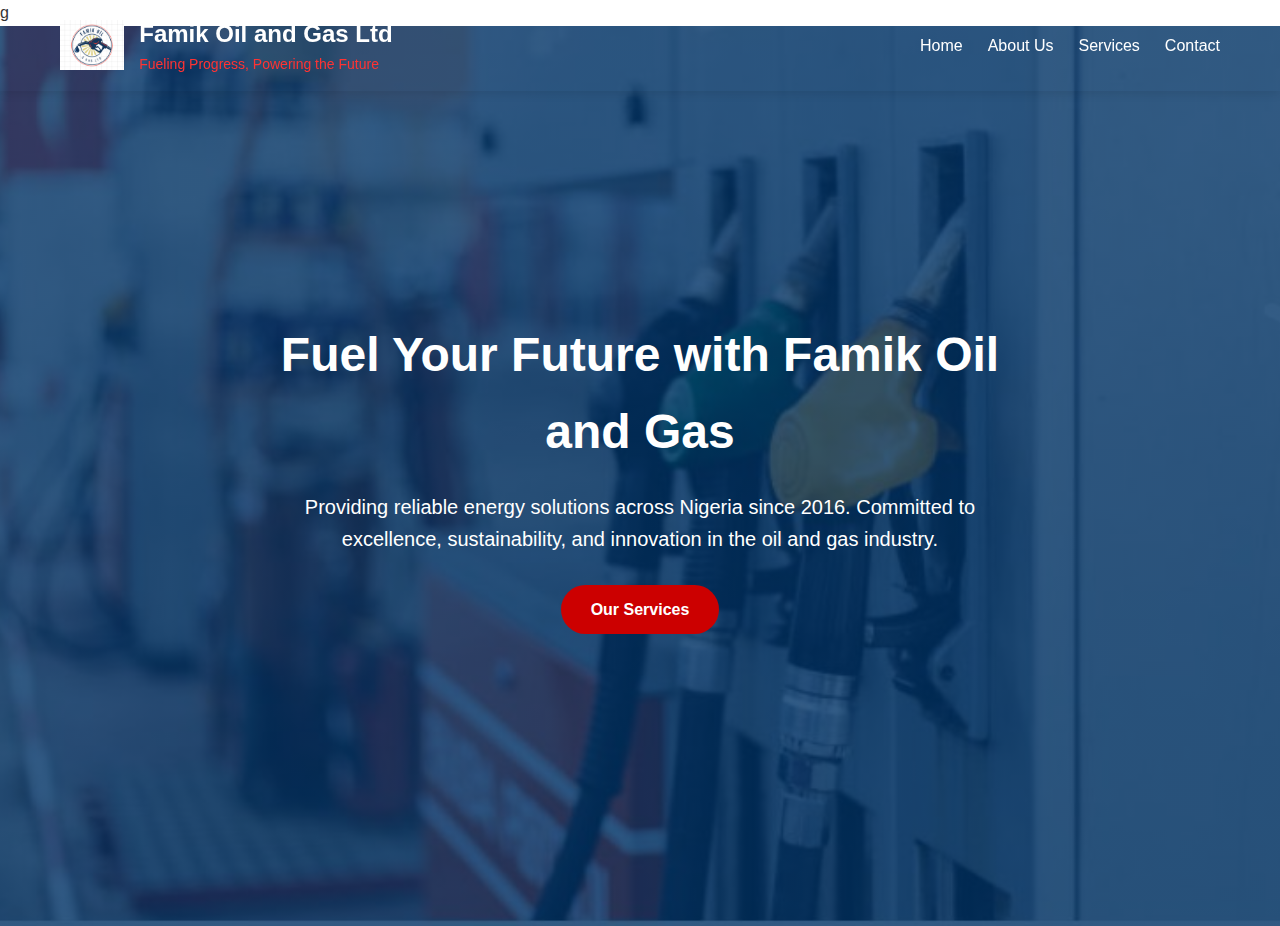
<file: index.html>
<!DOCTYPE html>
<html lang="en">
<head>
    <meta charset="UTF-8">
    <meta name="viewport" content="width=device-width, initial-scale=1.0">
    <meta name="description" content="Official website of FAMIK Oil & Gas Ltd - energy solutions, fuel discription, and oil services across Nigeria.">g
    <title>Famik Oil and Gas Ltd | Fueling Progress, Powering the Future</title>
    <link rel="stylesheet" href="style.css">
</head>
<body>
    <header>
        <div class="container header-container">
            <div class="logo">
                <img src="logo.png" alt="Famik Oil and Gas Logo">
                <div>
                    <h1>Famik Oil and Gas Ltd</h1>
                    <div class="content">Fueling Progress, Powering the Future</div>
                </div>
            </div>
            <nav>
                <ul>
                    <li><a href="home.html">Home</a></li>
                    <li><a href="about.html">About Us</a></li>
                    <li><a href="services.html">Services</a></li>
                    <li><a href="contact.html">Contact</a></li>
                </ul>
            </nav>
        </div>
    </header>

    <section id="home" class="hero" >
        <div class="container hero-content" >
            <h1>Fuel Your Future with Famik Oil and Gas</h1>
            <p>Providing reliable energy solutions across Nigeria since 2016. Committed to excellence, sustainability, and innovation in the oil and gas industry.</p>
            <a href="services.html" class="abt">Our Services</a>
        </div>
    </section>
    <script>
        // Smooth scrolling for navigation links
        document.querySelectorAll('a[href^="#"]').forEach(anchor => {
            anchor.addEventListener('click', function (e) {
                e.preventDefault();
                document.querySelector(this.getAttribute('href')).scrollIntoView({
                    behavior: 'smooth'
                });
            });
        });

        // Form submission handling
        document.getElementById('contactForm').addEventListener('submit', function(e) {
            e.preventDefault();
            
            // Get form values
            const name = document.getElementById('name').value;
            const email = document.getElementById('email').value;
            const phone = document.getElementById('phone').value;
            const subject = document.getElementById('subject').value;
            const message = document.getElementById('message').value;
            
            // Here you would normally send the form data to a server
            // For this example, we'll just show a success message
            alert(`Thank you, ${name}! Your message has been received. We'll contact you soon at ${email} or ${phone}.`);
            
            // Reset the form
            this.reset();
        });

        // Add active class to navigation items based on scroll position
        window.addEventListener('scroll', () => {
            let current = '';
            const sections = document.querySelectorAll('section');
            
            sections.forEach(section => {
                const sectionTop = section.offsetTop;
                const sectionHeight = section.clientHeight;
                if (scrollY >= (sectionTop - 200)) {
                    current = section.getAttribute('id');
                }
            });
            
            document.querySelectorAll('nav ul li a').forEach(li => {
                li.classList.remove('active');
                if (li.getAttribute('href').slice(1) === current) {
                    li.classList.add('active');
                }
            });
        });
    </script>
</body>
</html>
</file>
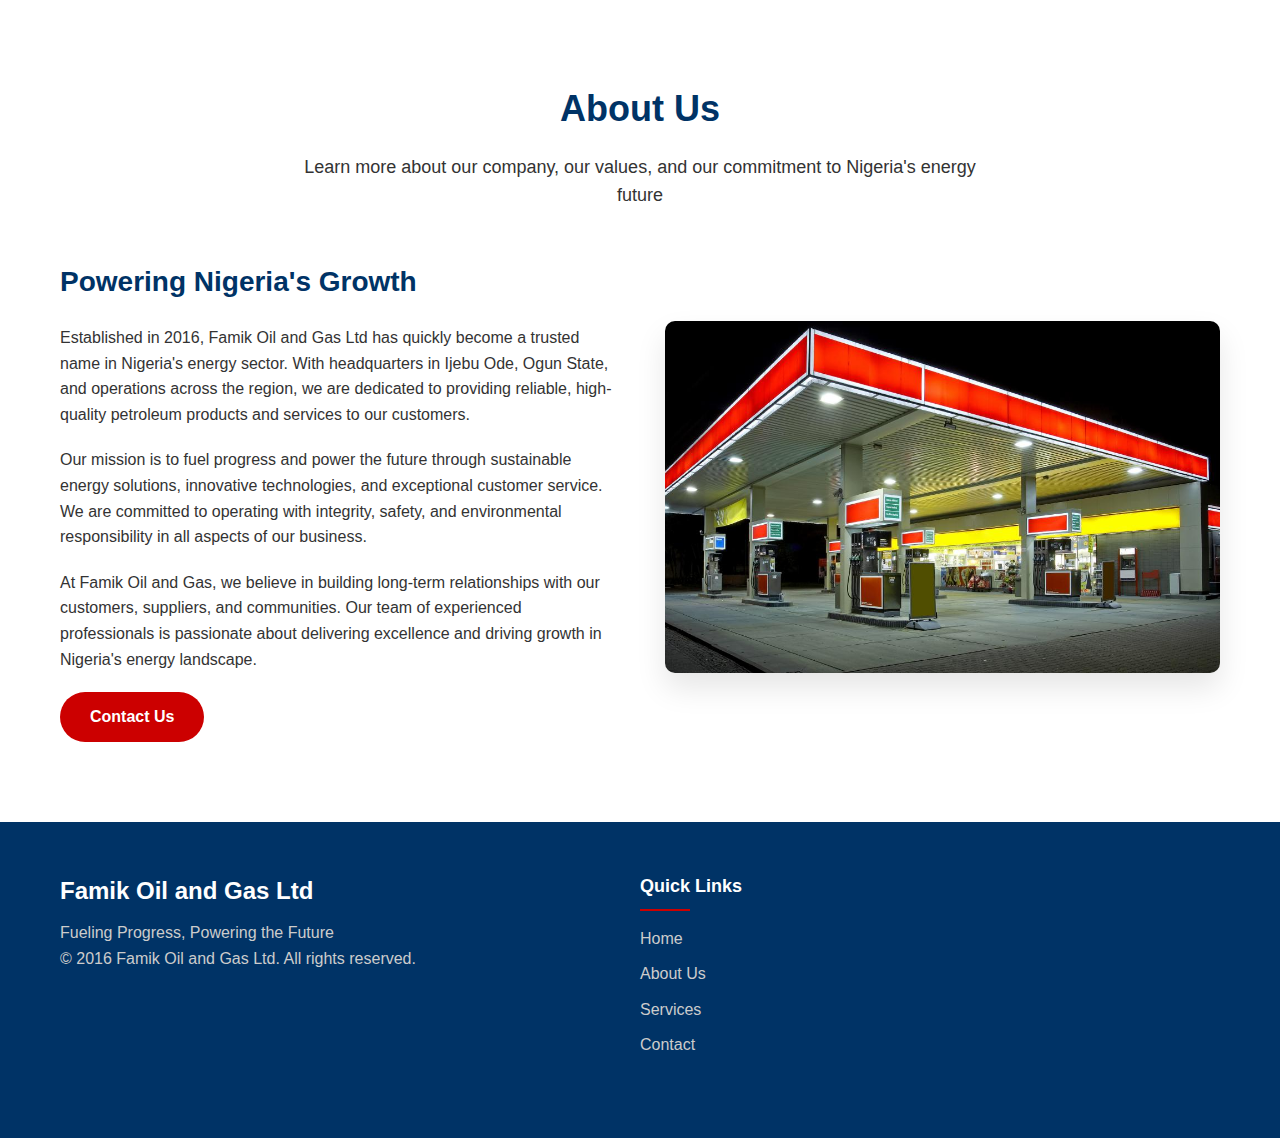
<file: about.html>
<!DOCTYPE html>
<html lang="en">
<head>
    <meta charset="UTF-8">
    <meta name="viewport" content="width=device-width, initial-scale=1.0">
    <meta name="description" content="Learn more about FAMIK Oil & Gas Ltd and leadership in Nigeria's energy sector.">
    <title>Famik Oil and Gas Ltd | Fueling Progress, Powering the Future</title>
    <link rel="stylesheet" href="style.css">
</head>
<body>
    <section id="about" class="about">
        <div class="container">
            <div class="section-title">
                <h2>About Us</h2>
                <p>Learn more about our company, our values, and our commitment to Nigeria's energy future</p>
            </div>
            <div class="about-content">
                <div class="about-text">
                    <h3>Powering Nigeria's Growth</h3>
                    <p>Established in 2016, Famik Oil and Gas Ltd has quickly become a trusted name in Nigeria's energy sector. With headquarters in Ijebu Ode, Ogun State, and operations across the region, we are dedicated to providing reliable, high-quality petroleum products and services to our customers.</p>
                    <p>Our mission is to fuel progress and power the future through sustainable energy solutions, innovative technologies, and exceptional customer service. We are committed to operating with integrity, safety, and environmental responsibility in all aspects of our business.</p>
                    <p>At Famik Oil and Gas, we believe in building long-term relationships with our customers, suppliers, and communities. Our team of experienced professionals is passionate about delivering excellence and driving growth in Nigeria's energy landscape.</p>
                    <a href="contact.html" class="abt">Contact Us</a>
                </div>
                <div class="about-image">
                    <img src="proxy-image.jpg" alt="Famik Oil and Gas Operations">
                </div>
            </div>
        </div>
    </section>
    <footer>
        <div class="container">
            <div class="footer-content">
                <div class="footer-logo">
                    <h2>Famik Oil and Gas Ltd</h2>
                    <p>Fueling Progress, Powering the Future</p>
                    <p>&copy 2016 Famik Oil and Gas Ltd. All rights reserved.</p>
                </div>
        <div class="footer-links">
            <h3>Quick Links</h3>
            <ul>
              <li><a href="index.html">Home</a></li>
              <li><a href="about.html">About Us</a></li>
              <li><a href="services.html">Services</a></li>
              <li><a href="contact.html">Contact</a></li>
            </ul>
        </div>
    </footer>
</body>
</html>
</file>
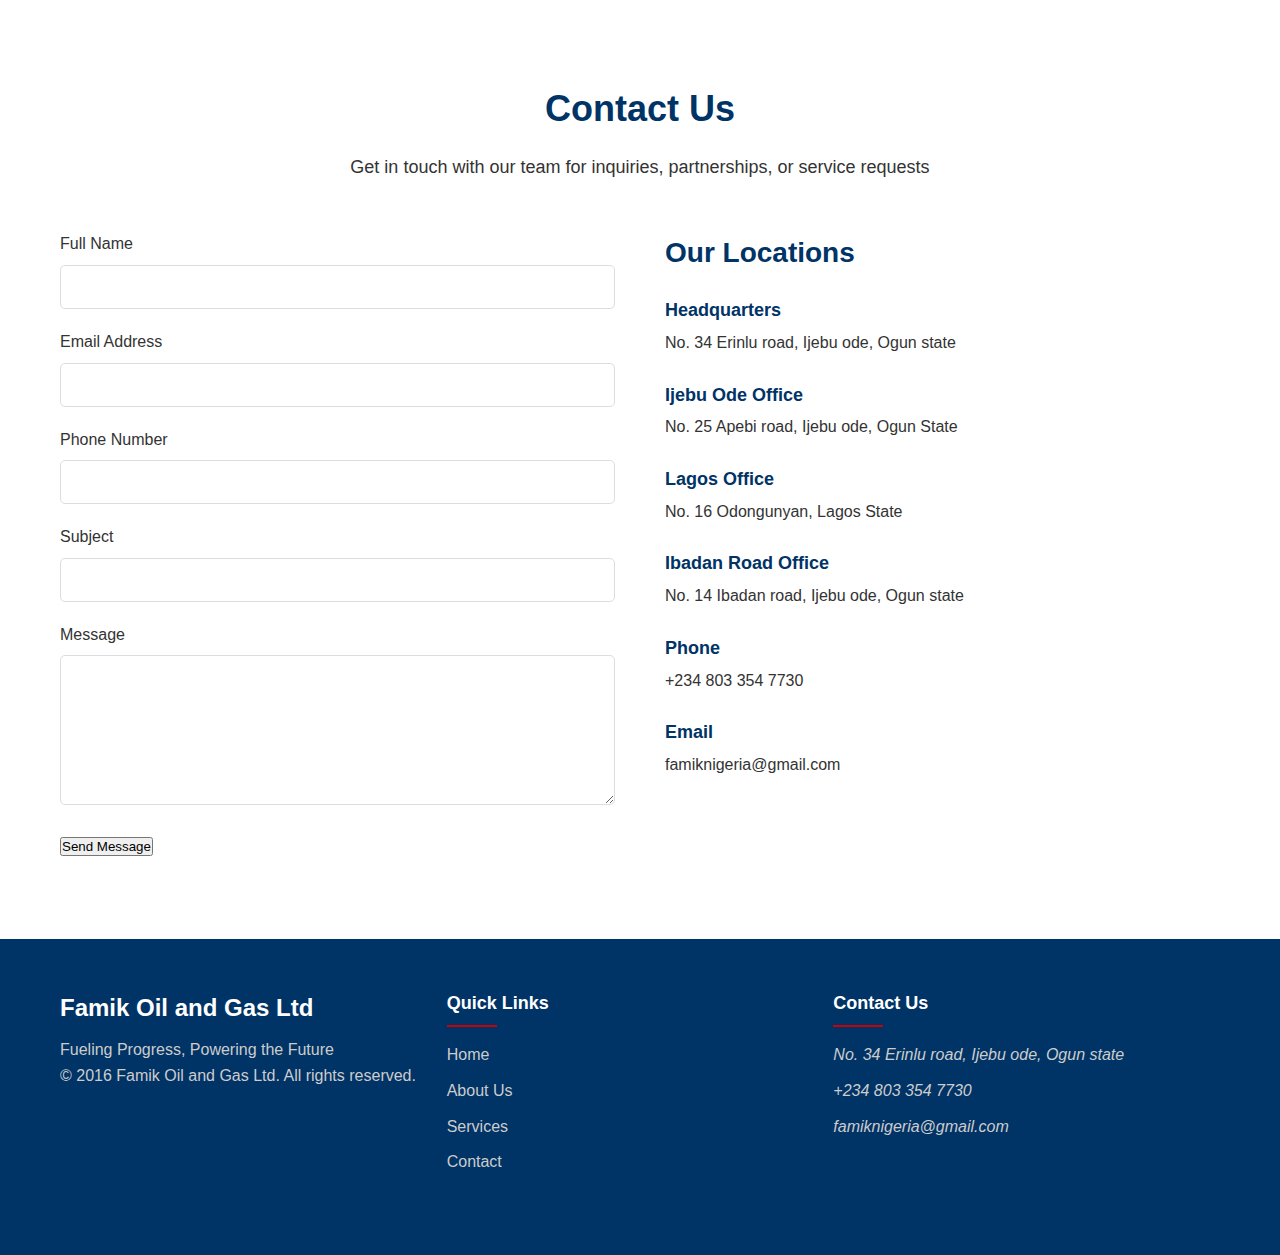
<file: contact.html>
<!DOCTYPE html>
<html lang="en">
<head>
    <meta charset="UTF-8">
    <meta name="viewport" content="width=device-width, initial-scale=1.0">
    <meta name="description" content="Contact FAMIL Oil & Gas Ltd - reach us for partnerships,support, and oil & gas service inquiries in Nigeria.">
    <title>FAMIK OIL & GAS LTD</title>
    <link rel="stylesheet" href="style.css"/>
</head>
<body>
<section id="contact" class="contact">
  <div class="container">
      <div class="section-title">
          <h2>Contact Us</h2>
          <p>Get in touch with our team for inquiries, partnerships, or service requests</p>
      </div>
      <div class="contact-content">
          <div class="contact-form">
              <form id="contactForm">
                  <div class="form-group">
                      <label for="name">Full Name</label>
                      <input type="text" id="name" name="name" required>
               </div>
                  <div class="form-group">
               <label for="email">Email Address</label>
                      <input type="email" id="email" name="email" required>
             </div>
            <div class="form-group">
                <label for="phone">Phone Number</label>
                  <input type="tel" id="phone" name="phone" required>
              </div>
              <div class="form-group">
                     <label for="subject">Subject</label>
                      <input type="text" id="subject" name="subject" required>
                  </div>
                  <div class="form-group">
                      <label for="message">Message</label>
                      <textarea id="message" name="message" required></textarea>
                  </div>
                  <button type="submit" class="btn">Send Message</button>
              </form>
          </div>
          <div class="contact-info">
              <h3>Our Locations</h3>
              <div class="contact-item">
                  <div class="contact-details">
                      <h4>Headquarters</h4>
                      <p>No. 34 Erinlu road, Ijebu ode, Ogun state</p>
                  </div>
              </div>
              <div class="contact-item">
                  <div class="contact-details">
                      <h4>Ijebu Ode Office</h4>
                      <p>No. 25 Apebi road, Ijebu ode, Ogun State</p>
                  </div>
              </div>
              <div class="contact-item">
                  <div class="contact-details">
                      <h4>Lagos Office</h4>
                      <p>No. 16 Odongunyan, Lagos State</p>
                  </div>
              </div>
              <div class="contact-item">
                  <div class="contact-details">
                      <h4>Ibadan Road Office</h4>
                      <p>No. 14 Ibadan road, Ijebu ode, Ogun state</p>
                  </div>
              </div>
              <div class="contact-item">
                  <div class="contact-details">
                      <h4>Phone</h4>
                      <p>+234 803 354 7730</p>
                  </div>
              </div>
          <div class="contact-item">
                  <div class="contact-details">
                      <h4>Email</h4>
               <p>famiknigeria@gmail.com</p>
                  </div>
        </div>
          </div>
      </div>
  </div>
</section>
<footer>
  <div class="container">
      <div class="footer-content">
          <div class="footer-logo">
              <h2>Famik Oil and Gas Ltd</h2>
              <p>Fueling Progress, Powering the Future</p>
              <p>&copy 2016 Famik Oil and Gas Ltd. All rights reserved.</p>
          </div>
          <div class="footer-links">
              <h3>Quick Links</h3>
              <ul>
                <li><a href="index.html">Home</a></li>
                <li><a href="about.html">About Us</a></li>
                <li><a href="services.html">Services</a></li>
                <li><a href="contact.html">Contact</a></li>
              </ul>
          </div>
          <div class="footer-contact">
              <h3>Contact Us</h3>
          <p><i> No. 34 Erinlu road, Ijebu ode, Ogun state</i></p>
            <p><i> +234 803 354 7730</i></p>
            <p><i>famiknigeria@gmail.com</i></p>
          </div>
    </div>
  </div>
</footer>
</body>
</html>
</file>
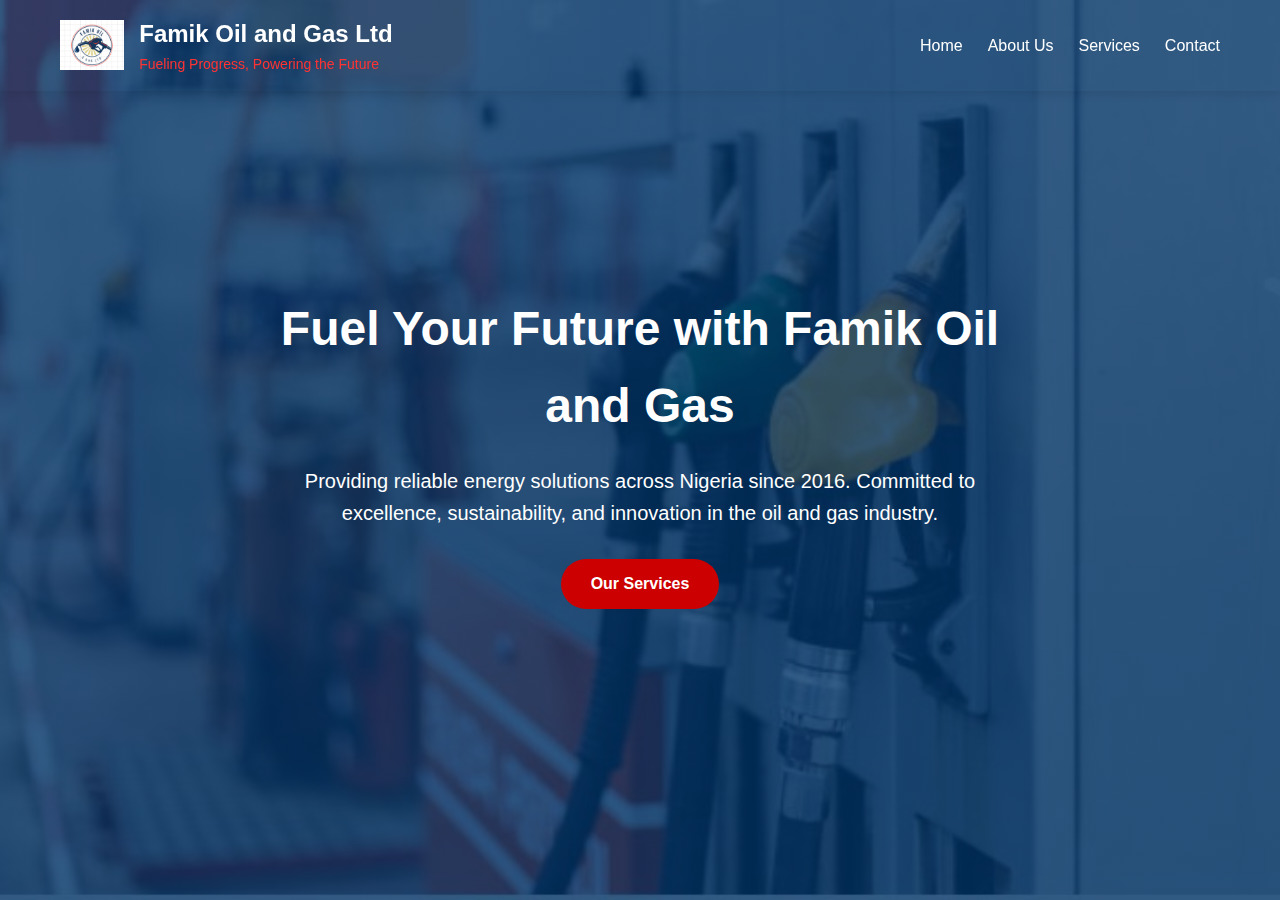
<file: home.html>
<!DOCTYPE html>
<html lang="en">
<head>
    <meta charset="UTF-8">
    <meta name="viewport" content="width=device-width, initial-scale=1.0">
    <title>Famik Oil and Gas Ltd | Fueling Progress, Powering the Future</title>
    <link rel="stylesheet" href="style.css">
</head>
<body>
    <header>
        <div class="container header-container">
            <div class="logo">
                <img src="logo.png" alt="Famik Oil and Gas Logo">
                <div>
                    <h1>Famik Oil and Gas Ltd</h1>
                    <div class="content">Fueling Progress, Powering the Future</div>
                </div>
            </div>
            <nav>
                <ul>
                    <li><a href="home.html">Home</a></li>
                    <li><a href="about.html">About Us</a></li>
                    <li><a href="services.html">Services</a></li>
                    <li><a href="contact.html">Contact</a></li>
                </ul>
            </nav>
        </div>
    </header>

    <section id="home" class="hero" >
        <div class="container hero-content" >
            <h1>Fuel Your Future with Famik Oil and Gas</h1>
            <p>Providing reliable energy solutions across Nigeria since 2016. Committed to excellence, sustainability, and innovation in the oil and gas industry.</p>
            <a href="services.html" class="abt">Our Services</a>
        </div>
    </section>
    <script>
        // Smooth scrolling for navigation links
        document.querySelectorAll('a[href^="#"]').forEach(anchor => {
            anchor.addEventListener('click', function (e) {
                e.preventDefault();
                document.querySelector(this.getAttribute('href')).scrollIntoView({
                    behavior: 'smooth'
                });
            });
        });

        // Form submission handling
        document.getElementById('contactForm').addEventListener('submit', function(e) {
            e.preventDefault();
            
            // Get form values
            const name = document.getElementById('name').value;
            const email = document.getElementById('email').value;
            const phone = document.getElementById('phone').value;
            const subject = document.getElementById('subject').value;
            const message = document.getElementById('message').value;
            
            // Here you would normally send the form data to a server
            // For this example, we'll just show a success message
            alert(`Thank you, ${name}! Your message has been received. We'll contact you soon at ${email} or ${phone}.`);
            
            // Reset the form
            this.reset();
        });

        // Add active class to navigation items based on scroll position
        window.addEventListener('scroll', () => {
            let current = '';
            const sections = document.querySelectorAll('section');
            
            sections.forEach(section => {
                const sectionTop = section.offsetTop;
                const sectionHeight = section.clientHeight;
                if (scrollY >= (sectionTop - 200)) {
                    current = section.getAttribute('id');
                }
            });
            
            document.querySelectorAll('nav ul li a').forEach(li => {
                li.classList.remove('active');
                if (li.getAttribute('href').slice(1) === current) {
                    li.classList.add('active');
                }
            });
        });
    </script>
</body>
</html>
</file>
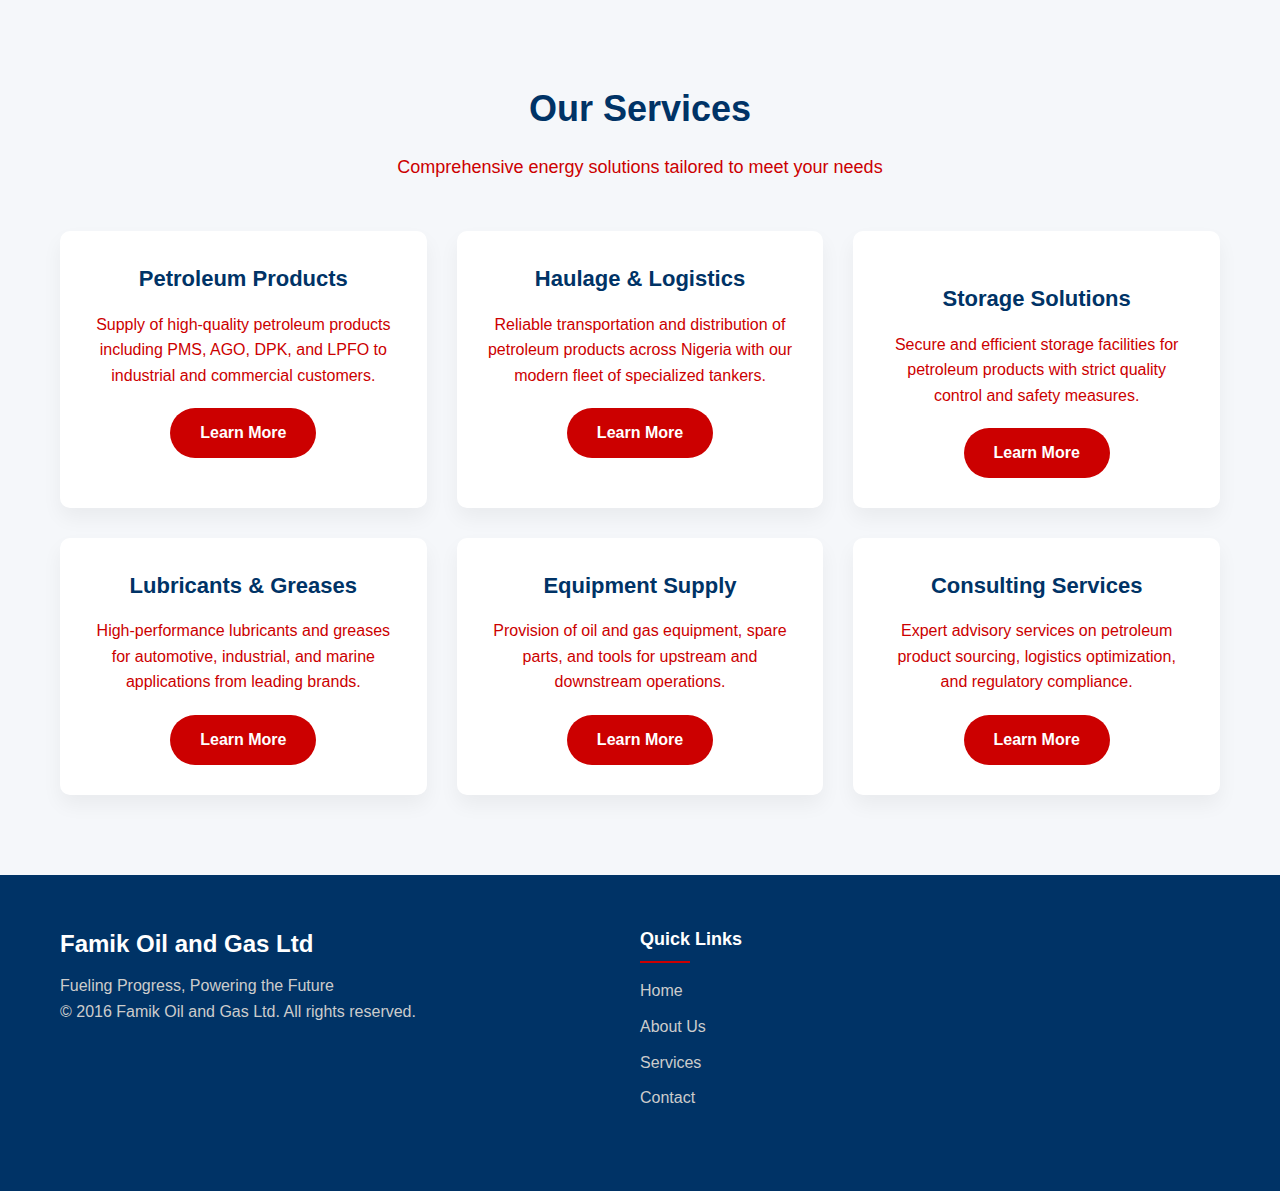
<file: services.html>
<!DOCTYPE html>
<html lang="en">
<head>
    <meta charset="UTF-8">
    <meta name="viewport" content="width=device-width, initial-scale=1.0">
    <meta name="description" content="Explore our oil and gas services - fuel distribution, energy logistics from FAMIK Oil & Gas Ltd.">
    <title>FAMIK OIL & GAS LTD</title>
    <link rel="stylesheet" href="style.css"/>
</head>
<body>
<section id="services" class="services">
    <div class="container">
        <div class="section-title">
            <h2>Our Services</h2>
            <p>Comprehensive energy solutions tailored to meet your needs</p>
        </div>
        <div class="services-grid">
            <div class="service-card">
                <h3>Petroleum Products</h3>
                <p>Supply of high-quality petroleum products including PMS, AGO, DPK, and LPFO to industrial and commercial customers.</p>
                <a href="contact.html" class="abt">Learn More</a>
            </div>
            <div class="service-card">
                <h3>Haulage & Logistics</h3>
                <p>Reliable transportation and distribution of petroleum products across Nigeria with our modern fleet of specialized tankers.</p>
                <a href="contact.html" class="abt">Learn More</a>
            </div>
            <div class="service-card">
                <div class="service-icon">
                    <i class="fas fa-warehouse"></i>
                </div>
                <h3>Storage Solutions</h3>
                <p>Secure and efficient storage facilities for petroleum products with strict quality control and safety measures.</p>
                <a href="contact.html" class="abt">Learn More</a>
            </div>
            <div class="service-card">
                <h3>Lubricants & Greases</h3>
                <p>High-performance lubricants and greases for automotive, industrial, and marine applications from leading brands.</p>
                <a href="contact.html" class="abt">Learn More</a>
            </div>
            <div class="service-card">

                <h3>Equipment Supply</h3>
                <p>Provision of oil and gas equipment, spare parts, and tools for upstream and downstream operations.</p>
                <a href="contact.html" class="abt">Learn More</a>
            </div>
            <div class="service-card">
                <h3>Consulting Services</h3>
                <p>Expert advisory services on petroleum product sourcing, logistics optimization, and regulatory compliance.</p>
                <a href="contact.html" class="abt">Learn More</a>
            </div>
        </div>
    </div>
</section>
<footer>
    <div class="container">
        <div class="footer-content">
            <div class="footer-logo">
                <h2>Famik Oil and Gas Ltd</h2>
                <p>Fueling Progress, Powering the Future</p>
                <p>&copy 2016 Famik Oil and Gas Ltd. All rights reserved.</p>
            </div>
    <div class="footer-links">
        <h3>Quick Links</h3>
        <ul>
          <li><a href="home.html">Home</a></li>
          <li><a href="about.html">About Us</a></li>
          <li><a href="services.html">Services</a></li>
          <li><a href="contact.html">Contact</a></li>
        </ul>
    </div>
</footer>
</body>
</html>
</file>
<file: style.css>
:root {
    --primary-blue: #003366;
    --primary-red: #CC0000;
    --secondary-blue: #0066CC;
    --secondary-red: #FF3333;
    --light-gray: #F5F7FA;
    --dark-gray: #333333;
    --white: #FFFFFF;
    --text-color: #333333;
}

* {
    margin: 0;
    padding: 0;
    box-sizing: border-box;
    font-family: 'Arial', sans-serif;
}

body {
    background-color: white;
    color: var(--text-color);
    line-height: 1.6;
}

.container {
    width: 100%;
    max-width: 1200px;
    margin: 0 auto;
    padding: 0 20px;
}

header {
    background-color: primary blue;
    color: white;
    padding: 15px 0;
    position: fixed;
    width: 100%;
    top: 0;
    z-index: 1000;
    box-shadow: 0 2px 10px rgba(0, 0, 0, 0.1);
}

.header-container {
    display: flex;
    justify-content: space-between;
    align-items: center;
}

.logo {
    display: flex;
    align-items: center;
}

.logo img {
    height: 50px;
    margin-right: 15px;
}

.logo h1 {
    font-size: 24px;
    font-weight: 700;
    color: white;
}

.content {
    font-size: 14px;
    color: var(--secondary-red);
    font-weight: 500;
}

nav ul {
    display: flex;
    list-style: none;
}

nav ul li {
    margin-left: 25px;
}

nav ul li a {
    color: white;
    text-decoration: none;
    font-weight: 500;
    font-size: 16px;
    transition: color 0.3s;
}

nav ul li a:hover {
    color: var(--secondary-red);
}

.hero {
    height: 100vh;
    background: linear-gradient(rgba(0, 51, 102, 0.8), rgba(0, 51, 102, 0.8)), url('nozzle.jpg') no-repeat center center/cover;
    display: flex;
    align-items: center;
    text-align: center;
    color: white;
    padding-top: 80px;
}

.hero-content {
    max-width: 800px;
    margin: 0 auto; 
}

.hero h1 {
    font-size: 48px;
    margin-bottom: 20px;
    font-weight: 700;
}

.hero p {
    font-size: 20px;
    margin-bottom: 30px;
    max-width: 700px;
    margin-left: auto;
    margin-right: auto;
}

.abt {
    display: inline-block;
    background-color: var(--primary-red);
    color: white;
    padding: 12px 30px;
    border-radius: 30px;
    text-decoration: none;
    font-weight: 600;
    font-size: 16px;
    transition: all 0.3s;
    border: none;
    cursor: pointer;
}

.abt:hover {
    background-color: var(--secondary-red);
    transform: translateY(-3px);
    box-shadow: 0 10px 20px rgba(0, 0, 0, 0.1);
}

section {
    padding: 80px 0;
}

.section-title {
    text-align: center;
    margin-bottom: 50px;
}

.section-title h2 {
    font-size: 36px;
    color: var(--primary-blue);
    margin-bottom: 15px;
    position: relative;
    display: inline-block;
}

.section-title h2:after {
    content: var(--white);
    position: absolute;
    bottom: -10px;
    left: 50%;
    transform: translateX(-50%);
    width: 80px;
    height: 3px;
    background-color: var(--primary-red);
}

.section-title p {
    font-size: 18px;
    color: dark var(--dark-gray);
    max-width: 700px;
    margin: 0 auto;
}

.about-content {
    display: flex;
    gap: 50px;
    align-items: center;
}

.about-text {
    flex: 1;
}

.about-text h3 {
    font-size: 28px;
    color: var(--primary-blue);
    margin-bottom: 20px;
}

.about-text p {
    margin-bottom: 20px;
    font-size: 16px;
}

.about-image {
    flex: 1;
}

.about-image img {
    width: 100%;
    border-radius: 10px;
    box-shadow: 0 15px 30px rgba(0, 0, 0, 0.1);
}

.services {
    background-color: var(--light-gray);
    color: #CC0000;
}

.services-grid {
    display: grid;
    grid-template-columns: repeat(auto-fit, minmax(300px, 1fr));
    gap: 30px;
}

.service-card {
    background-color: white;
    border-radius: 10px;
    padding: 30px;
    text-align: center;
    box-shadow: 0 10px 20px rgba(0, 0, 0, 0.05);
    transition: transform 0.3s, box-shadow 0.3s;
}

.service-card:hover {
    transform: translateY(-10px);
    box-shadow: 0 15px 30px rgba(0, 0, 0, 0.1);
}

.service-icon {
    background-color: var(--primary-blue);
    color: white;
    display: flex;
    align-items: center;
    justify-content: center;
    margin: 0 auto 20px;
    font-size: 28px;
}

.service-card h3 {
    font-size: 22px;
    margin-bottom: 15px;
    color: var(--primary-blue);
}

.service-card p {
    margin-bottom: 20px;
}

/* Contact Section */
.contact-content {
    display: flex;
    gap: 50px;
}

.contact-form {
    flex: 1;
}

.form-group {
    margin-bottom: 20px;
}

.form-group label {
    display: block;
    margin-bottom: 8px;
    font-weight: 500;
}

.form-group input,
.form-group textarea {
    width: 100%;
    padding: 12px;
    border: 1px solid #ddd;
    border-radius: 5px;
    font-size: 16px;
}

.form-group textarea {
    height: 150px;
    resize: vertical;
}

.contact-info {
    flex: 1;
}

.contact-info h3 {
    font-size: 28px;
    color: var(--primary-blue);
    margin-bottom: 20px;
}

.contact-item {
    display: flex;
    align-items: flex-start;
    margin-bottom: 25px;
}

.contact-details h4 {
    font-size: 18px;
    margin-bottom: 5px;
    color: var(--primary-blue);
}

.contact-details p {
    margin: 0;
}

footer {
    background-color: var(--primary-blue);
    color: var(--white);
    padding: 50px 0 20px;
}

.footer-content {
    display: flex;
    justify-content: space-between;
    flex-wrap: wrap;
    margin-bottom: 30px;
}

.footer-logo {
    flex: 1;
    min-width: 300px;
    margin-bottom: 20px;
}

.footer-logo h2 {
    font-size: 24px;
    margin-bottom: 10px;
}

.footer-logo p {
    color: #ccc;
}

.footer-links {
    flex: 1;
    min-width: 200px;
    margin-bottom: 20px;
}

.footer-links h3 {
    font-size: 18px;
    margin-bottom: 15px;
    position: relative;
    padding-bottom: 10px;
}

.footer-links h3:after {
    content: '';
    position: absolute;
    bottom: 0;
    left: 0;
    width: 50px;
    height: 2px;
    background-color: var(--primary-red);
}

.footer-links ul {
    list-style: none;
}

.footer-links ul li {
    margin-bottom: 10px;
}

.footer-links ul li a {
    color: #ccc;
    text-decoration: none;
    transition: color 0.3s;
}

.footer-links ul li a:hover {
    color: var(--primary-red);
}

.footer-contact {
    flex: 1;
    min-width: 250px;
    margin-bottom: 20px;
}

.footer-contact h3 {
    font-size: 18px;
    margin-bottom: 15px;
    position: relative;
    padding-bottom: 10px;
}

.footer-contact h3:after {
    content: '';
    position: absolute;
    bottom: 0;
    left: 0;
    width: 50px;
    height: 2px;
    background-color: var(--primary-red);
}

.footer-contact p {
    margin-bottom: 10px;
    color: #ccc;
}

.footer-bottom {
    text-align: center;
    padding-top: 20px;
    border-top: 1px solid rgba(255, 255, 255, 0.1);
    font-size: 14px;
    color: #ccc;
}

/* Responsive Design */
@media (max-width: 992px) {
    .about-content,
    .contact-content {
        flex-direction: column;
    }
}

@media (max-width: 768px) {
    .header-container {
        flex-direction: column;
        text-align: center;
    }

    .logo {
        margin-bottom: 15px;
    }

    nav ul {
        flex-wrap: wrap;
        justify-content: center;
    }

    nav ul li {
        margin: 5px 10px;
    }

    .hero h1 {
        font-size: 36px;
    }

    .hero p {
        font-size: 18px;
    }

    .section-title h2 {
        font-size: 28px;
    }
}

@media (max-width: 576px) {
    .hero h1 {
        font-size: 28px;
    }

    .hero p {
        font-size: 16px;
    }

    .section-title h2 {
        font-size: 24px;
    }

    .about-text h3,
    .contact-info h3 {
        font-size: 22px;
    }
}
</file>
